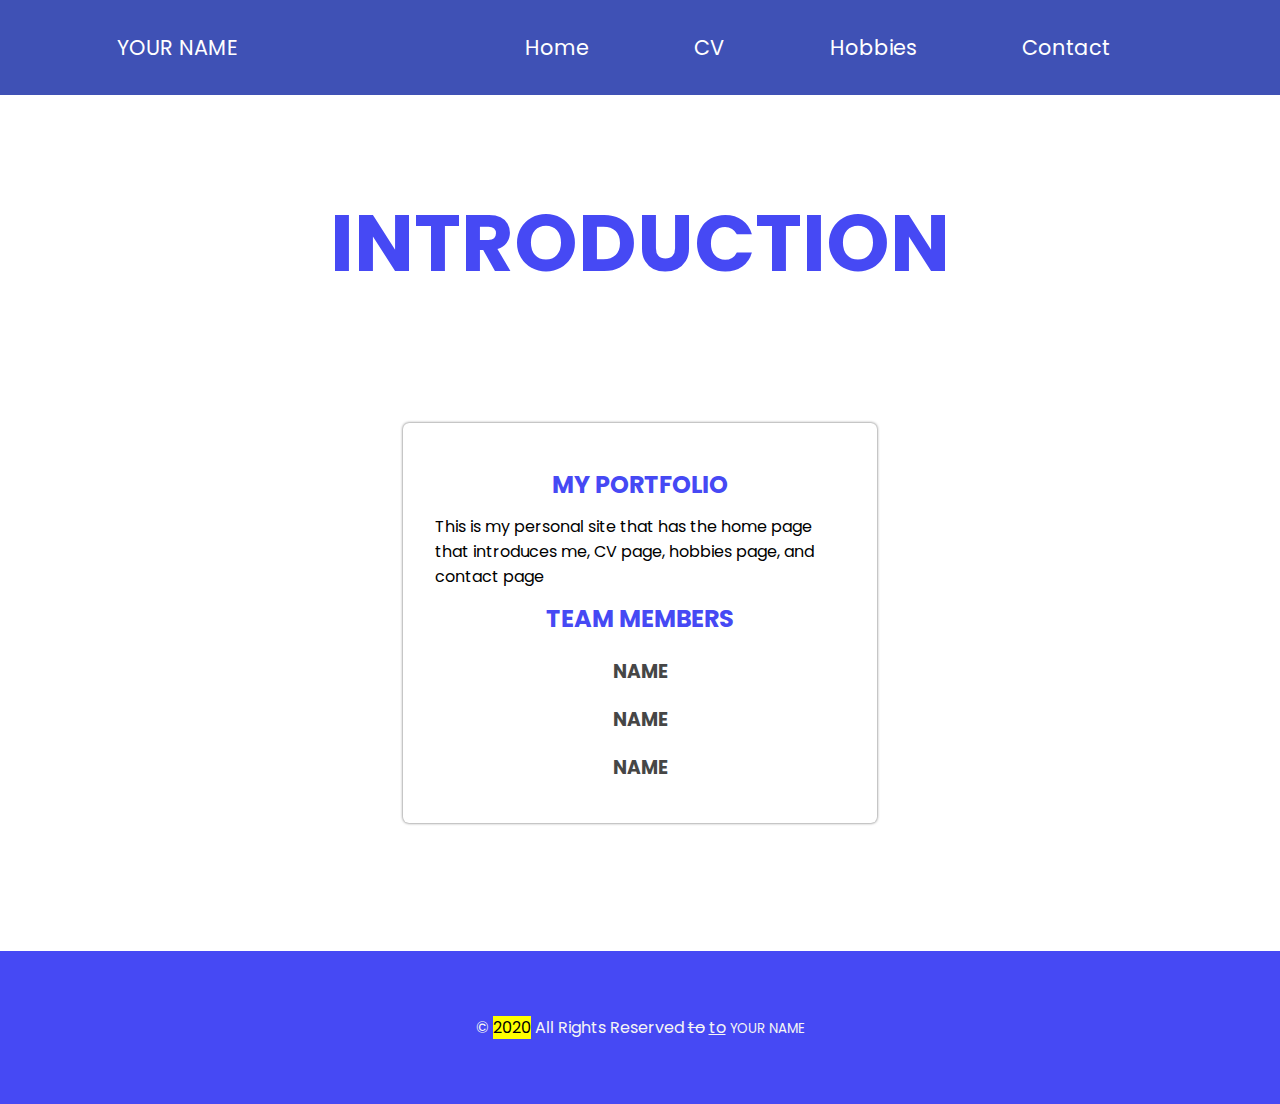
<file: index.html>
<!DOCTYPE html>
<html lang="en">
  <head>
    <meta charset="UTF-8" />
    <meta name="viewport" content="width=device-width, initial-scale=1.0" />
    <link rel="stylesheet" href="./css/style.css" />
    <link
      href="https://fonts.googleapis.com/css?family=Poppins:100,300,400,500,,600,700"
      rel="stylesheet"
      type="text/css"
    />

    <title>My Website</title>
  </head>

  <body>
    <header>
      <nav>
        <div class="logo">YOUR NAME</div>
        <ul>
          <a href="./home.html">
            <li>Home</li>
          </a>
          <a href="./cv.html">
            <li>CV</li>
          </a>
          <a href="./hobbies.html">
            <li>Hobbies</li>
          </a>
          <a href="./contact.html">
            <li>Contact</li>
          </a>
        </ul>
      </nav>
    </header>
    <main>
      <section class="intro">
        <div class="title">
          <h1>introduction</h1>
        </div>
        <div class="wholeintro">
          <div class="singleintro">
            <!-- قم باضافه رابط الملف هنا -->

              <h2>My portfolio</h2>
              <p>This is my personal site that has the home page that introduces me, CV page, hobbies page, and contact page</p>
            </a>
            <h2>Team Members</h2>
            <h3>Name</h3>
            <h3>Name</h3>
            <h3>Name</h3>

          </div>
        </div>
      </section>
    </main>
    <footer>
      <div class="copyrights">
        <!-- غير اسمك في المكان المناسب -->
        © <mark>2020</mark> All Rights Reserved <del>to</del> <ins>to</ins>
        <small>YOUR NAME</small>
      </div>
    </footer>
  </body>
</html>
</file>
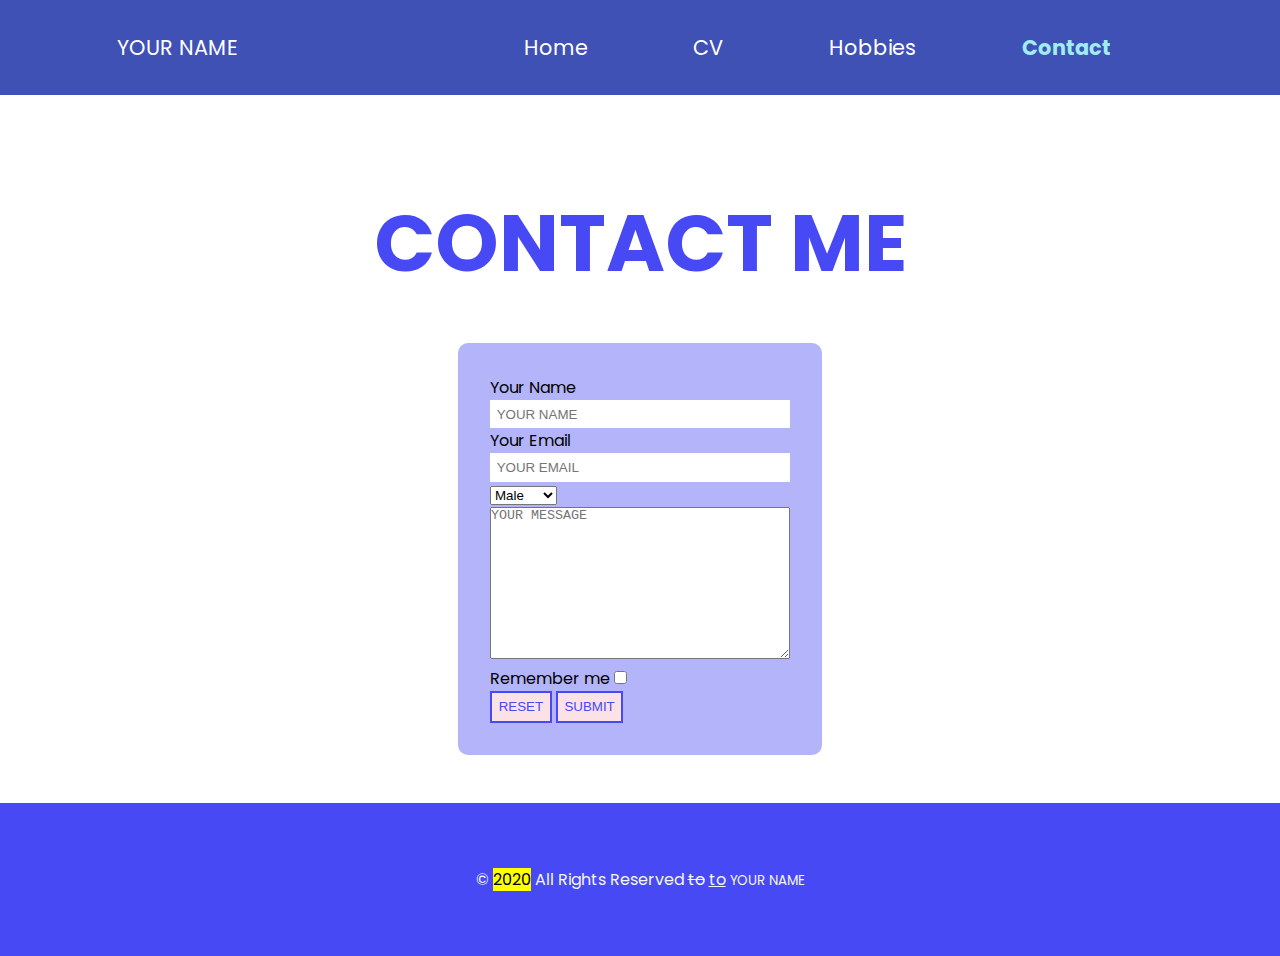
<file: contact.html>
<!DOCTYPE html>
<html lang="en">
  <head>
    <meta charset="UTF-8" />
    <meta name="viewport" content="width=device-width, initial-scale=1.0" />
    <link rel="stylesheet" href="./css/style.css" />
    <link
      href="https://fonts.googleapis.com/css?family=Poppins:100,300,400,500,,600,700"
      rel="stylesheet"
      type="text/css"
    />

    <title>My Website</title>
  </head>

  <body>
    <header>
      <nav>
        <div class="logo">YOUR NAME</div>
        <ul>
          <a href="./home.html">
            <li>Home</li>
          </a>
          <a href="./cv.html">
            <li>CV</li>
          </a>
          <a href="./hobbies.html">
            <li>Hobbies</li>
          </a>
          <a class="active" href="./contact.html">
            <li><strong>Contact</strong></li>
          </a>
        </ul>
      </nav>
    </header>
    <main>
      <section class="contacts">
        <div class="title">
          <h1>CONTACT ME</h1>
        </div>
        <div class="contact">
          <form action="">
            <label for="">Your Name</label><br />
            <input type="text" placeholder="YOUR NAME" required /><br />
            <label for="">Your Email</label><br />
            <input
              type="email"
              name=""
              id=""
              placeholder="YOUR EMAIL"
              required
            /><br />
            <select name="" id="">
              <option value="Male" name="Male">Male</option>
              <option value="Female" name="Female">Female</option> </select
            ><br />
            <textarea
              name=""
              id=""
              cols="30"
              rows="10"
              placeholder="YOUR MESSAGE"
              required
            ></textarea
            ><br />
            <label for="">Remember me</label>
            <input type="checkbox" name="" id="" /><br />
            <input type="button" value="RESET" />
            <input type="button" value="SUBMIT" />
          </form>
        </div>
      </section>
    </main>
    <footer>
      <div class="copyrights">
        <!-- غير اسمك في المكان المناسب -->
        © <mark>2020</mark> All Rights Reserved <del>to</del> <ins>to</ins>
        <small>YOUR NAME</small>
      </div>
    </footer>
  </body>
</html>
</file>
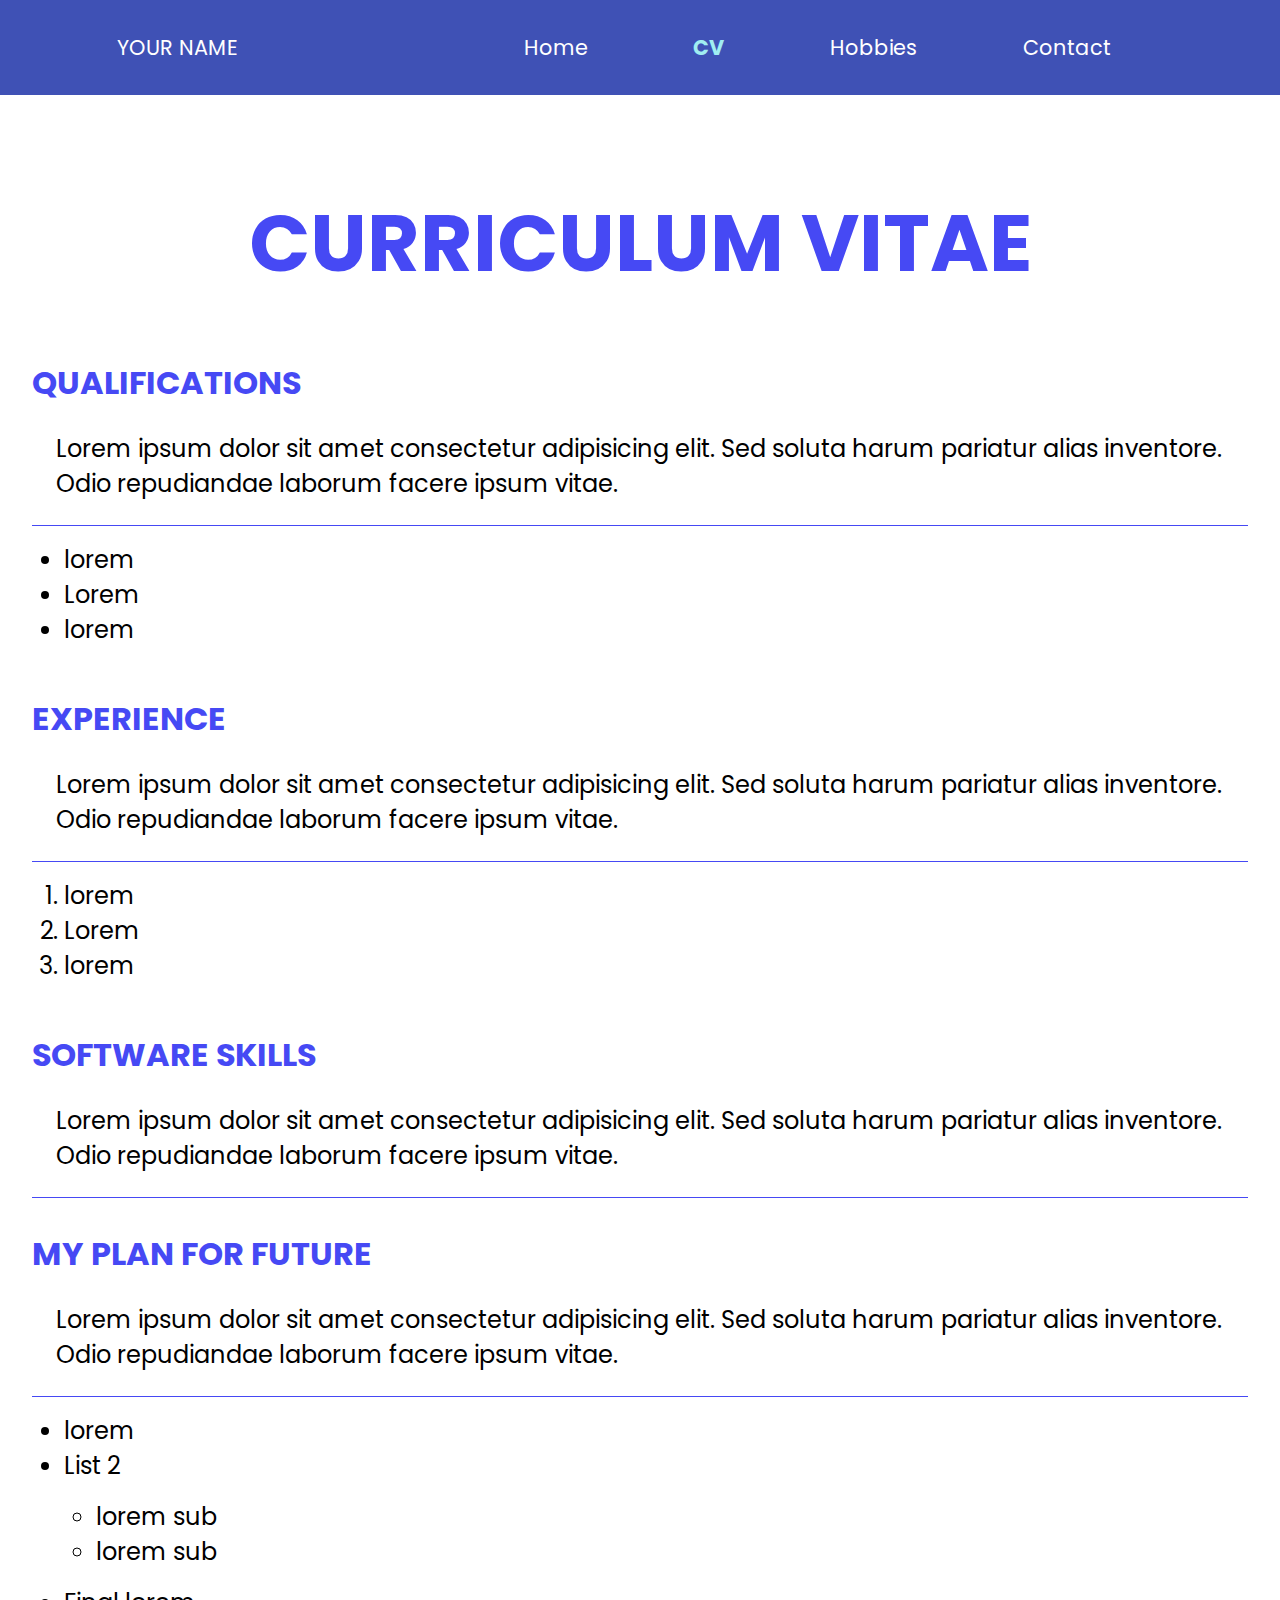
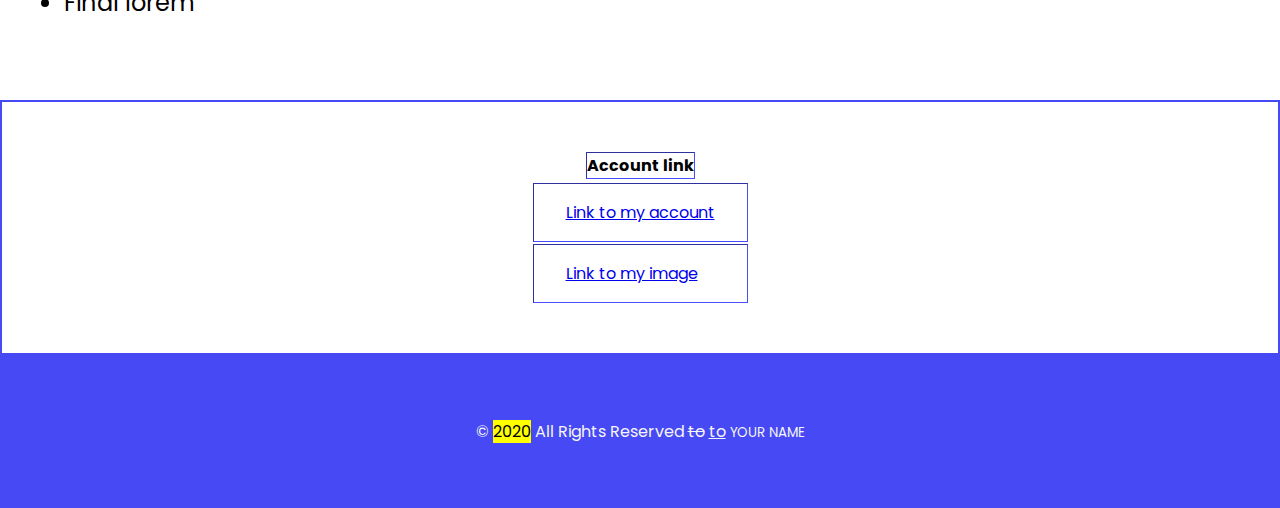
<file: cv.html>
<!DOCTYPE html>
<html lang="en">
  <head>
    <meta charset="UTF-8" />
    <meta name="viewport" content="width=device-width, initial-scale=1.0" />
    <link rel="stylesheet" href="./css/style.css" />
    <link
      href="https://fonts.googleapis.com/css?family=Poppins:100,300,400,500,,600,700"
      rel="stylesheet"
      type="text/css"
    />

    <title>My Website</title>
  </head>

  <body>
    <header>
      <nav>
        <div class="logo">YOUR NAME</div>
        <ul>
          <a href="./home.html">
            <li>Home</li>
          </a>
          <a class="active" href="./cv.html">
            <li><strong>CV</strong></li>
          </a>
          <a href="./hobbies.html">
            <li>Hobbies</li>
          </a>
          <a href="./contact.html">
            <li>Contact</li>
          </a>
        </ul>
      </nav>
    </header>
    <main>
      <section class="cv">
        <div class="title">
          <h1>Curriculum Vitae</h1>
        </div>
        <div class="cvText">
          <div class="singleCV">
            <h2>Qualifications</h2>
            <!-- اكتب هنا عن مهاراتك -->
            <p>
              Lorem ipsum dolor sit amet consectetur adipisicing elit. Sed
              soluta harum pariatur alias inventore. Odio repudiandae laborum
              facere ipsum vitae.
            </p>
            <ul>
              <li>lorem</li>
              <li>Lorem</li>
              <li>lorem</li>
            </ul>
          </div>
          <div class="singleCV">
            <h2>experience</h2>
            <!-- اكتب هنا عن مهاراتك -->
            <p>
              Lorem ipsum dolor sit amet consectetur adipisicing elit. Sed
              soluta harum pariatur alias inventore. Odio repudiandae laborum
              facere ipsum vitae.
            </p>
            <ul style="list-style: decimal;">
              <li>lorem</li>
              <li>Lorem</li>
              <li>lorem</li>
            </ul>
          </div>
          <div class="singleCV">
            <h2>software skills</h2>
            <!-- اكتب هنا عن مهاراتك -->
            <p>
              Lorem ipsum dolor sit amet consectetur adipisicing elit. Sed
              soluta harum pariatur alias inventore. Odio repudiandae laborum
              facere ipsum vitae.
            </p>
          </div>
          <div class="singleCV">
            <h2>my plan for future</h2>
            <!-- اكتب هنا عن مهاراتك -->
            <p>
              Lorem ipsum dolor sit amet consectetur adipisicing elit. Sed
              soluta harum pariatur alias inventore. Odio repudiandae laborum
              facere ipsum vitae.
            </p>
            <ul>
              <li>lorem</li>
              <li>List 2</li>
              <ul>
                <li>lorem sub</li>
                <li>lorem sub</li>
              </ul>
              <li>Final lorem</li>
            </ul>
          </div>
        </div>
      </section>
      <table border="1" color="red">
        <thead>
          <tr>
            <th>Account link</th>
          </tr>
        </thead>
        <tbody>
          <tr>
            <td><a href="https://www.fb.com">Link to my account</a></td>
          </tr>
          <tr>
            <td><a href="./img/boy.jpg">Link to my image</a></td>
          </tr>
        </tbody>
      </table>
    </main>
    <footer>
      <div class="copyrights">
        <!-- غير اسمك في المكان المناسب -->
        © <mark>2020</mark> All Rights Reserved <del>to</del> <ins>to</ins>
        <small>YOUR NAME</small>
      </div>
    </footer>
  </body>
</html>
</file>
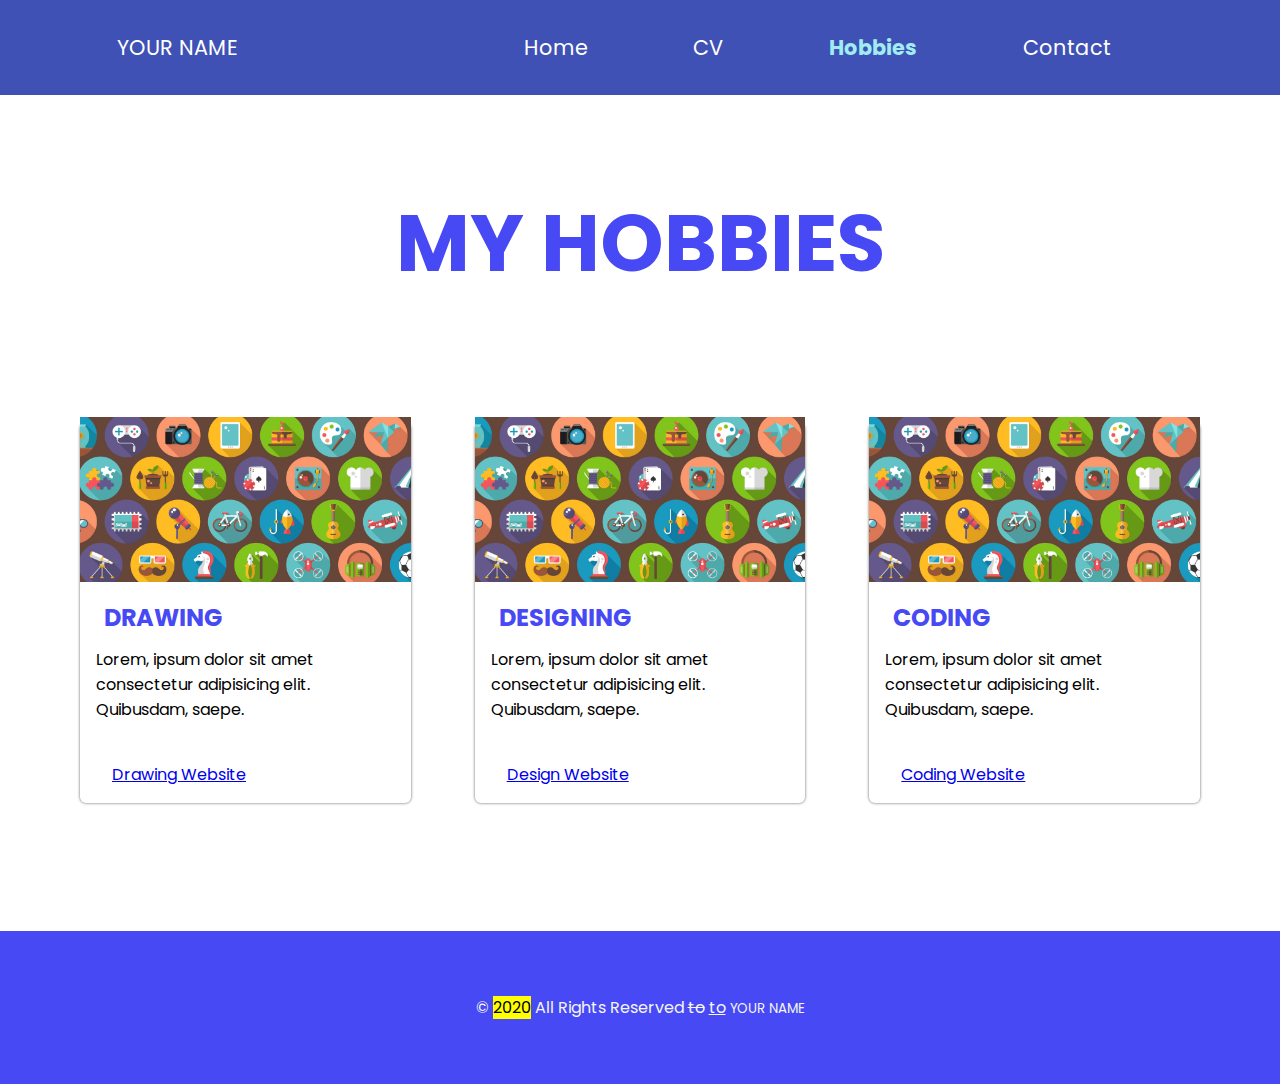
<file: hobbies.html>
<!DOCTYPE html>
<html lang="en">
  <head>
    <meta charset="UTF-8" />
    <meta name="viewport" content="width=device-width, initial-scale=1.0" />
    <link rel="stylesheet" href="./css/style.css" />
    <link
      href="https://fonts.googleapis.com/css?family=Poppins:100,300,400,500,,600,700"
      rel="stylesheet"
      type="text/css"
    />

    <title>My Website</title>
  </head>

  <body>
    <header>
      <nav>
        <div class="logo">YOUR NAME</div>
        <ul>
          <a href="./home.html">
            <li>Home</li>
          </a>
          <a href="./cv.html">
            <li>CV</li>
          </a>
          <a class="active" href="./hobbies.html">
            <li><strong>Hobbies</strong></li>
          </a>
          <a href="./contact.html">
            <li>Contact</li>
          </a>
        </ul>
      </nav>
    </header>
    <main>
      <section class="hobbies">
        <div class="title">
          <h1>My hobbies</h1>
        </div>
        <div class="wholeHobbies">
          <div class="singleHobby">
            <img src="./img/hobbies.jpg" alt="" />
            <h2>Drawing</h2>
            <!-- قم باضافه وصف عن هواياتك هنا -->
            <p>
              Lorem, ipsum dolor sit amet consectetur adipisicing elit.
              Quibusdam, saepe.
            </p>
            <a
              href="https://www.pinterest.com/search/pins/?q=drawing&rs=typed&term_meta[]=drawing%7Ctyped"
              >Drawing Website</a
            >
          </div>
          <div class="singleHobby">
            <img src="./img/hobbies.jpg" alt="" />
            <h2>designing</h2>
            <!-- قم باضافه وصف عن هواياتك هنا -->
            <p>
              Lorem, ipsum dolor sit amet consectetur adipisicing elit.
              Quibusdam, saepe.
            </p>
            <a href="https://www.figma.com/login">Design Website</a>
          </div>
          <div class="singleHobby">
            <img src="./img/hobbies.jpg" alt="" />
            <h2>coding</h2>
            <!-- قم باضافه وصف عن هواياتك هنا -->
            <p>
              Lorem, ipsum dolor sit amet consectetur adipisicing elit.
              Quibusdam, saepe.
            </p>
            <a href="https://www.codecademy.com/">Coding Website</a>
          </div>
        </div>
      </section>
    </main>
    <footer>
      <div class="copyrights">
        <!-- غير اسمك في المكان المناسب -->
        © <mark>2020</mark> All Rights Reserved <del>to</del> <ins>to</ins>
        <small>YOUR NAME</small>
      </div>
    </footer>
  </body>
</html>
</file>
<file: css/style.css>
* {
  margin: 0em;
  padding: 0em;
  box-sizing: border-box;
}

html {
  /* scroll-behavior: smooth; */
}

body {
  font-family: "Poppins", sans-serif;
  position: relative;
  z-index: -1;
}

main {
  position: relative;
  z-index: -1;
}

header {
  background-color: #3f51b5;
}

nav {
  display: flex;
  justify-content: space-around;
  align-items: center;
  padding-top: 1em;
  padding-bottom: 1em;
  color: white;
}

nav ul {
  display: inline-flex;
  list-style: none;
}

nav li {
  padding: 0em 1em;
  font-size: 1.3em;
}

nav a {
  text-decoration: none;
  color: white;
  transition: all 0.3s;
}

nav a:hover {
  text-decoration: none;
  color: #a0edf1;
  transition: all 0.3s;
}

.active {
  color: #a0edf1;
}

.logo {
  font-size: 1.3em;
}

/* HEROHEADER */

.heroheader {
  background-image: url("../img/heroheader.jpg");
  background-repeat: no-repeat;
  background-size: cover;
  height: 100vh;
  width: 100%;
}

.heroheader::before {
  content: "";
  position: absolute;
  background-color: #3f51b5;
  opacity: 0.8;
  width: 100%;
  height: 100vh;
}

.heroText {
  width: 100%;
  height: 100vh;
  font-size: 3.3em;
  text-transform: uppercase;
  display: flex;
  align-items: center;
  justify-content: center;
  position: relative;
  z-index: 9999;
  color: #4649f4;
  text-align: center;
}

.heroText h1 {
  font-weight: 600;
  color: white;
}

/* ABOUT */

.about {
  padding-bottom: 4em;
  position: relative;
  z-index: -1;
  display: table;
  margin: 0;
  max-width: none;
}

.title {
  text-align: center;
  font-size: 2.5em;
  color: #4649f4;
  padding: 1em 0em;
  text-transform: uppercase;
}

.aboutText {
  display: flex;
  justify-content: center;
  font-size: 1.5em;
  width: 100%;
  text-align: center;
}

.aboutText p {
  width: 80%;
}

/* CREDS */

.self {
  width: 100%;
  position: relative;
  z-index: -1;
  display: table;
  margin: 0;
  max-width: none;
  background-color: whitesmoke;
  padding-bottom: 4em;
}
.selfContent {
  display: flex;
  justify-content: center;
  flex-direction: column;
  width: 100%;
  align-items: center;
}

.selfImg img {
  clip-path: circle(40% at 50% 42%);
}

.passport {
  font-size: 1.5em;
  text-align: center;
}

.passport p {
  width: 100%;
}

/* FOOTER  */

footer {
  padding: 4em 0em;
  background-color: #4649f4;
}

.copyrights {
  text-align: center;
  color: whitesmoke;
}

/* CV  */

.cv {
  padding: 3em 0em;
}

table {
  display: flex;
  justify-content: center;
  flex-direction: column;
  align-items: center;
  padding: 3em 25em;
  border-color: #4649f4;
  border-style: solid;
  border-width: 2px;
}

a {
  display: block;
  padding: 1em 2em;
}

.singleCV,
.singleCV ul {
  padding: 1em 2em;
}

.singleCV p {
  border-bottom-style: solid;
  border-bottom-width: 1px;
  border-bottom-color: #4649f4;
  padding: 1em;
}

.singleCV h2 {
  color: #4649f4;
  font-size: 2em;
  text-transform: uppercase;
}

.singleCV p,
.singleCV li {
  font-size: 1.5em;
}

/* contact  */

.contacts {
  padding-bottom: 4em;
  padding: 3em 0em;
}
.contact {
  display: flex;
  justify-content: center;
}
form {
  background-color: #4649f469;
  padding: 2em;
  border-radius: 10px;
}

input[type="email"],
input[type="text"] {
  width: 300px;
  padding: 0.5em;
  border: none;
}
textarea {
  width: 300px;
}

input[type="button"] {
  background-color: #fbe2e7;
  border: #4649f4;
  border-style: solid;
  border-width: 2px;
  padding: 0.5em;
  color: #4649f4;
}

.contact p {
  font-size: 1.5em;
}

/* HOBBIES */

.hobbies {
  padding: 3em 0em;
}

.wholeHobbies {
  display: flex;
  justify-content: space-around;
  margin: 3em;
}

.singleHobby {
  display: flex;
  justify-content: center;
  flex-flow: column;
  margin: 2em;
  box-shadow: 0 0 3px 0 rgb(95, 95, 95);
  border-radius: 6px;
}

.singleHobby img {
  width: 100%;
  position: relative;
  top: -6px;
}

.singleHobby p {
  padding: 0em 1em;
  padding-bottom: 1.5em;
}

.singleHobby h2 {
  color: #4649f4;
  text-transform: uppercase;
  padding: 0.5em 1em;
}

/* intro */

.intro {
  padding: 3em 0em;
}

.wholeintro {
  display: flex;
  justify-content: space-around;
  margin: 3em;
  flex-wrap: wrap;
}

.singleintro {
  flex: 0 40%;
  display: flex;
  justify-content: center;
  flex-flow: column;
  margin: 2em;
  box-shadow: 0 0 3px 0 rgb(95, 95, 95);
  border-radius: 6px;
  padding: 2em;
}

.singleintro h3 {
  color: #464646;
  text-transform: uppercase;
  padding: 0.5em 1em;
  text-align: center;
}

.singleintro h2 {
  color: #4649f4;
  text-transform: uppercase;
  padding: 0.5em 1em;
  text-align: center;
}

.singleintro a {
  color: #4649f4;
  transition: all 0.3s ease;
}

.singleintro a:hover {
  color: #000;
  transition: all 0.3s ease;
}
</file>
